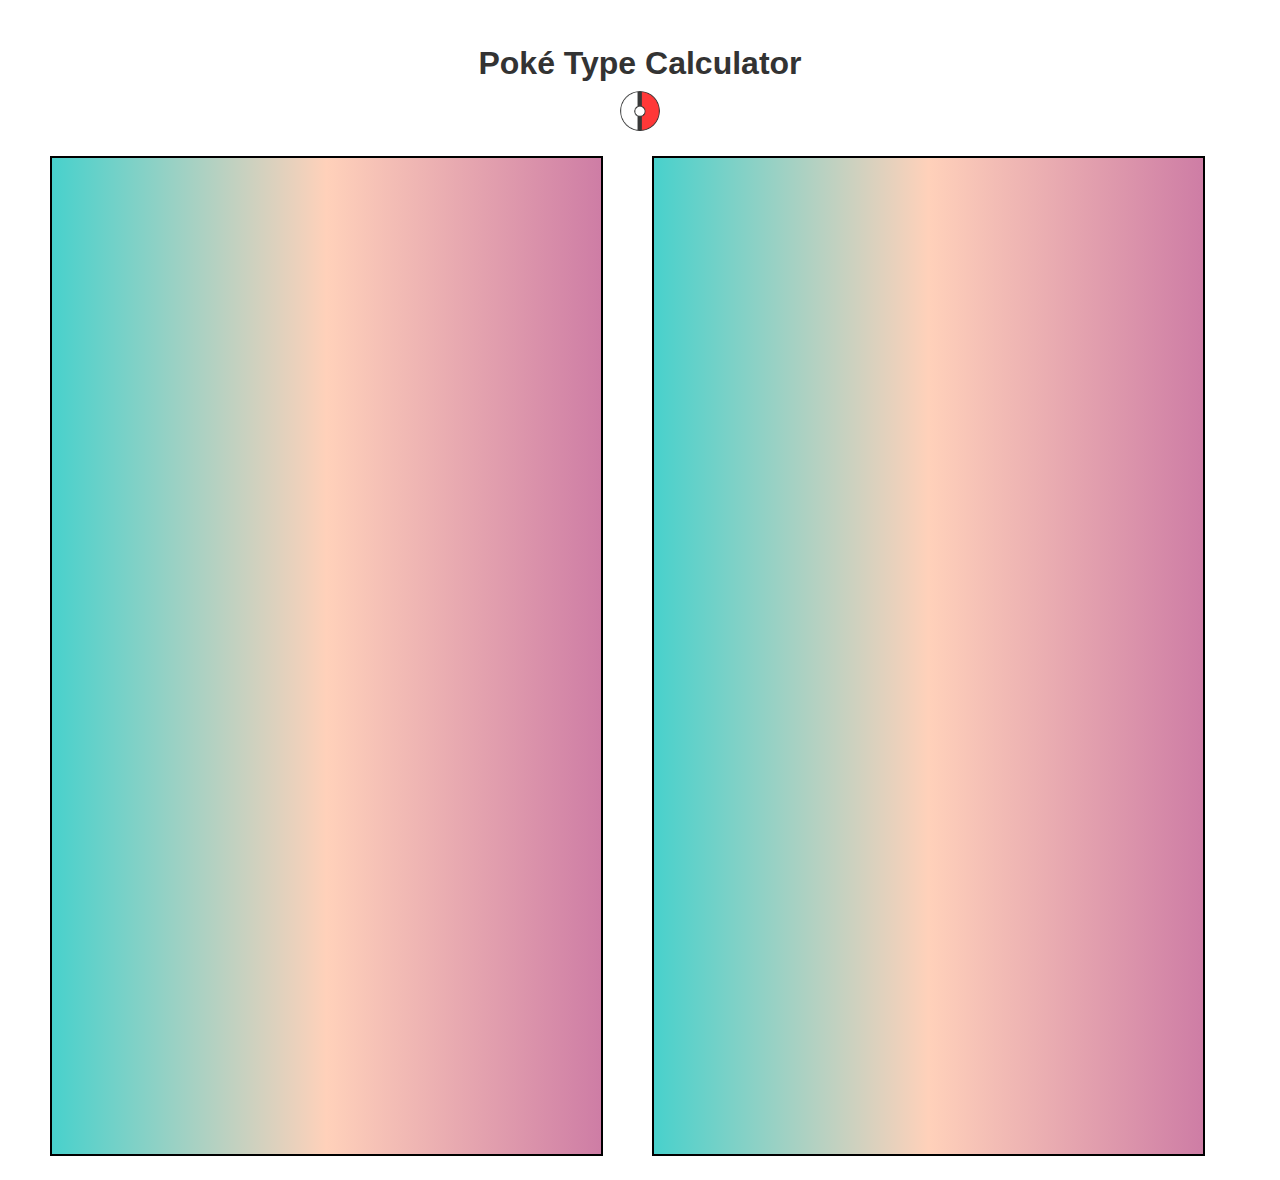
<file: pokemon-app/ptc-2.html>
<!DOCTYPE html>
<html>
<head>
    <meta charset='UTF-8'>
    <title>Pok&eacute; Type Calculator</title>
    <link rel='stylesheet' href='https://stackpath.bootstrapcdn.com/bootstrap/3.4.1/css/bootstrap.min.css'>
    <link rel='stylesheet' href='css/ptc-2.css'>
</head>
<body>
    <header>
        <h1>Pok&eacute; Type Calculator</h1>
        <a><img src='ball.png' alt='pokeball' id='pokeball'></a>
    </header>
    <div id='left' class='col-xs-6'>
    </div>
    <div id='type-values' class='col-xs-6'>
    </div>
    <script src='javascript/ptc-2.js'></script>
</body>
</html>
</file>
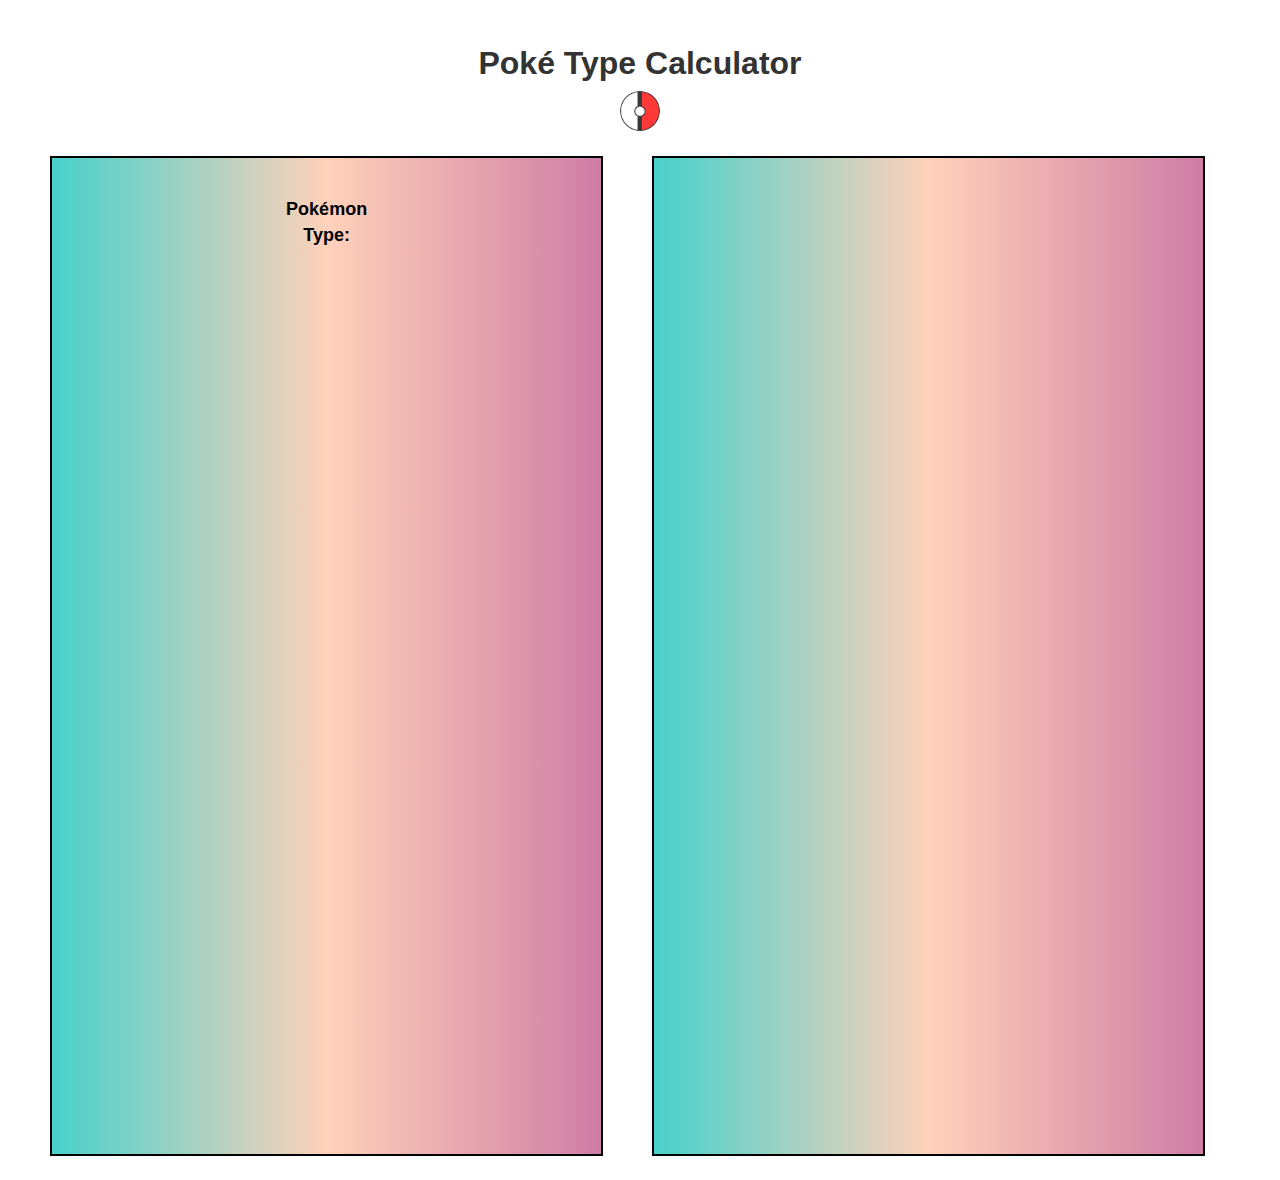
<file: pokemon-app/ptc-3.html>
<!DOCTYPE html>
<html>
<head>
    <meta charset='UTF-8'>
    <title>Pok&eacute; Type Calculator</title>
    <link rel='stylesheet' href='https://stackpath.bootstrapcdn.com/bootstrap/3.4.1/css/bootstrap.min.css'>
    <link rel='stylesheet' href='css/ptc-3.css'>
</head>
<body>
    <header>
        <h1>Pok&eacute; Type Calculator</h1>
        <a><img src='ball.png' alt='pokeball' id='pokeball'></a>
    </header>
    <div id='left' class='col-xs-6'>
        <span id='opponent'>
            <p id='type-text'>Pok&eacute;mon Type:</p>
        </span>
    </div>
    <div id='type-values' class='col-xs-6'>
    </div>
    <script src='javascript/ptc-3.js'></script>
</body>
</html>
</file>
<file: pokemon-app/css/ptc-2.css>
body{
    padding: 1%;
    margin: 1%;
}

h1{
    text-align: center;
    font-weight: bold;
    font-size: xx-large;
}

#pokeball{
    display: block;
    width: 40px;    
    margin-left: auto;
    margin-right: auto;
    border-radius: 50%;
}

#left{
    display: block;
    width: 45%;
    height: 1000px;
    border: 2px solid black;
    background: blue;
    background-image: linear-gradient(to right, #48D1CC, #FFD1BA, #CE7DA5);
    font-weight: bold;
    margin: 2%;
    text-align: center;
    padding: 2%;
}

#img-container{
    display: inline-block;
    margin-top: 1%;
    margin-left: 5%;
    margin-right: 5%; 
}

#sprite{
    display: inline-block;
    width: 160px;
}

#name{
    display: block;
    margin-left: 10%;
    margin-right: 10%;
    font-size: large;
    color: black;
}

#ball{
    display: inline-block;
    width: 15px;
    border: 2px solid black;
    border-radius: 50%;
    margin-right: 2%;
}

#dex-num{
    display: inline-block;
    margin-right: 1%;
}

#name-val{
    display: inline-block;
}


#type{
    display: inline-block;
    width: 85%;
    font-size: large;
    color: black;
}

#type > .type_divs{
    text-align: center;
    padding: .5%;
}

#type-text{
    display: inline-block;
    margin-right: 2%;
}

#type-values{
    display: block;
    width: 45%;
    height: 1000px;
    border: 2px solid black;
    background: blue;
    background-image: linear-gradient(to right, #48D1CC, #FFD1BA, #CE7DA5);
    font-weight: bold;
    font-size: large;
    margin: 2%;
    text-align: center;
    padding: 2%; 
}

.text{
    margin-top: 3%;
}

.type_divs{
    display: inline-block;
    width: 126px;
    height: 39px;
    border: 2px solid black;
    border-radius: 12%;
    color: white;
    margin: 2px;
}

.value > .type_divs{
    text-align: center;
    padding: .5%;
}

#normal{
    background-color: #c6c6a7;
}

#fighting{
    background-color: #C03028;
}

#flying{
    background-color: #A890F0;
}

#poison{
    background-color: #A040A0;
}

#ground{
    background-color: #E0C068;
}

#rock{
    background-color: #B8A038;
}

#bug{
    background-color: #A8B820;
}

#ghost{
    background-color: #705898;
}

#steel{
    background-color: #B8B8D0;
}

#fire{
    background-color: #F08030;
}

#water{
    background-color: #6890F0;
}

#grass{
    background-color: #78C850;
}

#electric{
    background-color: #F8D030;
}

#psychic{
    background-color: #F85888;
}

#ice{
    background-color: #98D8D8;
}

#dragon{
    background-color: #7038F8;
}

#dark{
    background-color: #705848;
}

#fairy{
    background-color: #EE99AC;
}

#none{
    background-color: rgb(128, 127, 127);
}
</file>
<file: pokemon-app/css/ptc-3.css>
body{
    padding: 1%;
    margin: 1%;
}

h1{
    text-align: center;
    font-weight: bold;
    font-size: xx-large;
}

#pokeball{
    display: block;
    width: 40px;    
    margin-left: auto;
    margin-right: auto;
    border-radius: 50%;
}

#left{
    display: block;
    width: 45%;
    height: 1000px;
    border: 2px solid black;
    background: blue;
    background-image: linear-gradient(to right, #48D1CC, #FFD1BA, #CE7DA5);
    font-weight: bold;
    font-size: large;
    margin: 2%;
    text-align: center;
    padding: 2%;
}

#opponent{
    display: inline-block;
    margin-left: 20%;
    margin-right: 20%;
    margin-top: 3%;
    color: black;
}

#opponent > .type_divs{
    text-align: center;
    padding: 1.5%;
}

#type-text{
    display: block;
    margin-left: 10%;
    margin-right: 10%;
    color: black;
}

#type-values{
    display: block;
    width: 45%;
    height: 1000px;
    border: 2px solid black;
    background: blue;
    background-image: linear-gradient(to right, #48D1CC, #FFD1BA, #CE7DA5);
    font-weight: bold;
    font-size: large;
    margin: 2%;
    text-align: center;
    padding: 2%; 
}

.text{
    margin-top: 3%;
}

.type_divs{
    display: inline-block;
    width: 126px;
    height: 39px;
    border: 2px solid black;
    border-radius: 12%;
    color: white;
    margin: 2px;
}

.value > .type_divs{
    text-align: center;
    padding: .5%;
}

#normal{
    background-color: #c6c6a7;
}

#fighting{
    background-color: #C03028;
}

#flying{
    background-color: #A890F0;
}

#poison{
    background-color: #A040A0;
}

#ground{
    background-color: #E0C068;
}

#rock{
    background-color: #B8A038;
}

#bug{
    background-color: #A8B820;
}

#ghost{
    background-color: #705898;
}

#steel{
    background-color: #B8B8D0;
}

#fire{
    background-color: #F08030;
}

#water{
    background-color: #6890F0;
}

#grass{
    background-color: #78C850;
}

#electric{
    background-color: #F8D030;
}

#psychic{
    background-color: #F85888;
}

#ice{
    background-color: #98D8D8;
}

#dragon{
    background-color: #7038F8;
}

#dark{
    background-color: #705848;
}

#fairy{
    background-color: #EE99AC;
}

#none{
    background-color: rgb(128, 127, 127);
}
</file>
